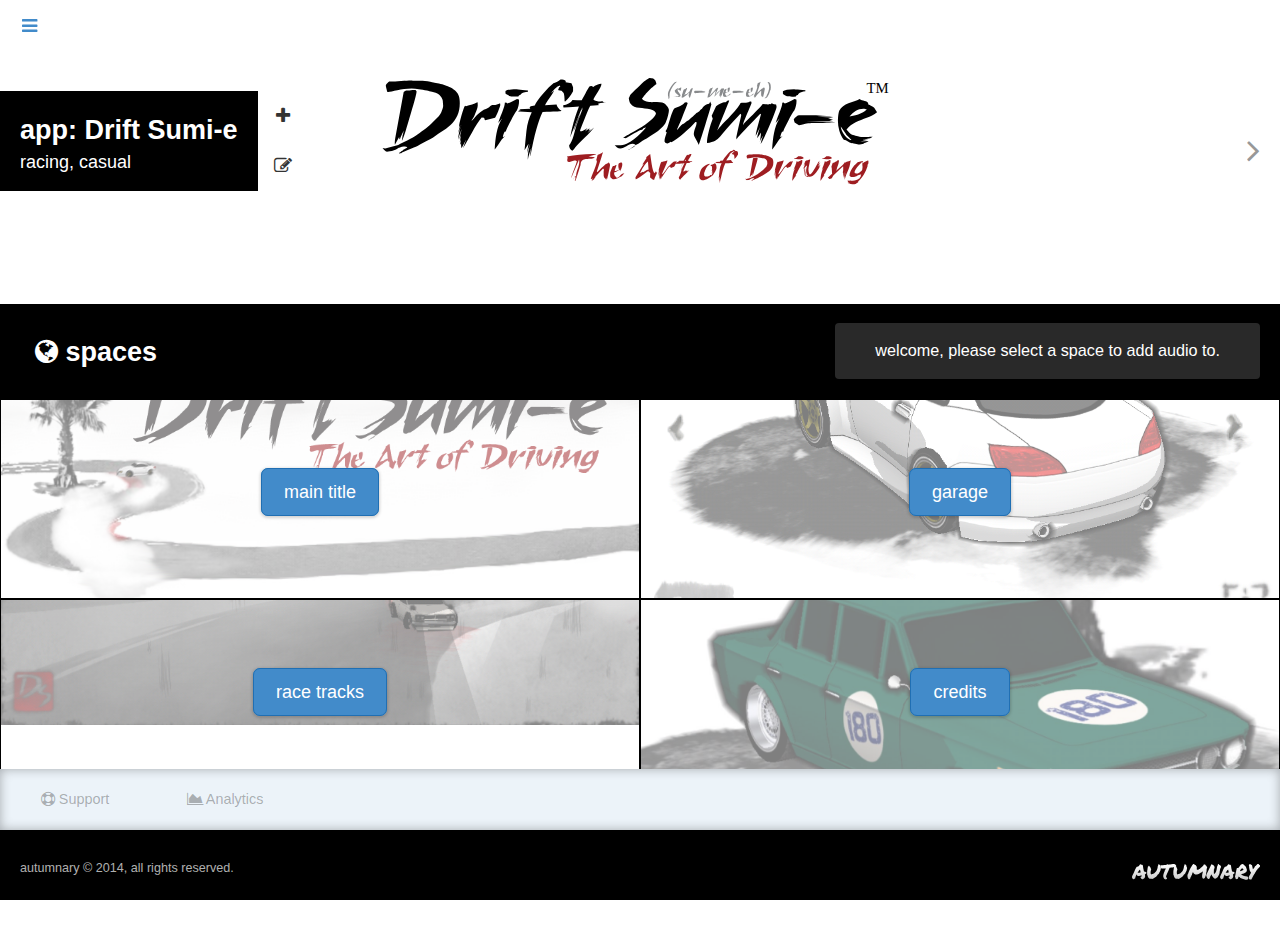
<file: index.html>
<!doctype html>
<html>
<head>
	<meta charset="utf-8">
	<title>autumnary</title>
	<link rel="stylesheet" href="stylesheets/bootstrap-custom.css">
	<link href="//maxcdn.bootstrapcdn.com/font-awesome/4.2.0/css/font-awesome.min.css" rel="stylesheet">
	<link rel="stylesheet" href="stylesheets/main.css">

	<script src="js/jquery-1.11.1.min.js"></script>
</head>
<body>
	
	<nav class="drawer">
		<span class="menu-button"><i class="fa fa-bars"></i></span>
		
		<div class="drawer-title">
			<h3><img src="img/autumnary.svg" alt="autumnary logo"></h3>
		</div>

		<div class="drawer-links">
			<ul>
				<li><i class="fa fa-tablet" style="margin-right:22px;"></i>&nbsp;&nbsp;apps</li>
				<li><i class="fa fa-area-chart"></i> analytics</li>
				<li><i class="fa fa-cogs"></i> settings</li>
				<li><i class="fa fa-support"></i> support</li>
			</ul>
		</div>
	</nav>

	<header class="container-fluid">

		<div class="header-title">
			<h2>app: Drift Sumi-e</h2>
			<p>racing, casual</p>

			<div class="settings">
				<span><i class="fa fa-plus"></i></span>
				<span><i class="fa fa-edit"></i></span>
			</div>
		</div>

		<div class="arrow-box">
			<i class="fa fa-angle-right"></i>
		</div>
	</header>

	<section id="spaces-selection" class="container-fluid">
		
		<div class="section-title row">
			<h3 class="col-sm-6"><i class="fa fa-globe"></i> spaces</h3>
			<div class="col-sm-6 notification-container">
				<div class="notification-box">
					<p>welcome, please select a space to add audio to.</p>
				</div>
			</div>
		</div>

		<div class="spaces">
			<div class="col-sm-6 space">
				<img class="title" src="img/DS_Banner.png" alt="">
				<a href="main-title.html" class="button">main title</a>
			</div>
			<div class="col-sm-6 space">
				<img class="garage" src="img/DS_garageE.png" alt="">
				<a href="#" class="button">garage</a>
			</div>
			<div class="col-sm-6 space">
				<img class="tracks" src="img/DS_in-game.png" alt="">
				<a href="#" class="button">race tracks</a>
			</div>
			<div class="col-sm-6 space">
				<img class="credits" src="img/DS_garageD-rs.jpg" alt="">
				<a href="#" class="button">credits</a>
			</div>
		</div>
	</section>
    <div class="row placeholder"></div>
	<div class="row thin-banner-ad">
		<span class="support">
			<i class="fa fa-support"></i>
			Support
		</span>
		<span class="support">
			<i class="fa fa-area-chart"></i>
			Analytics
		</span>
	</div>

	<footer>
		<p>autumnary &copy; 2014, all rights reserved.</p>
		<img src="img/autumnary.svg" alt="autumnary logo">
	</footer>





	<script src="js/drawer.js"></script>
</body>
</html>
</file>
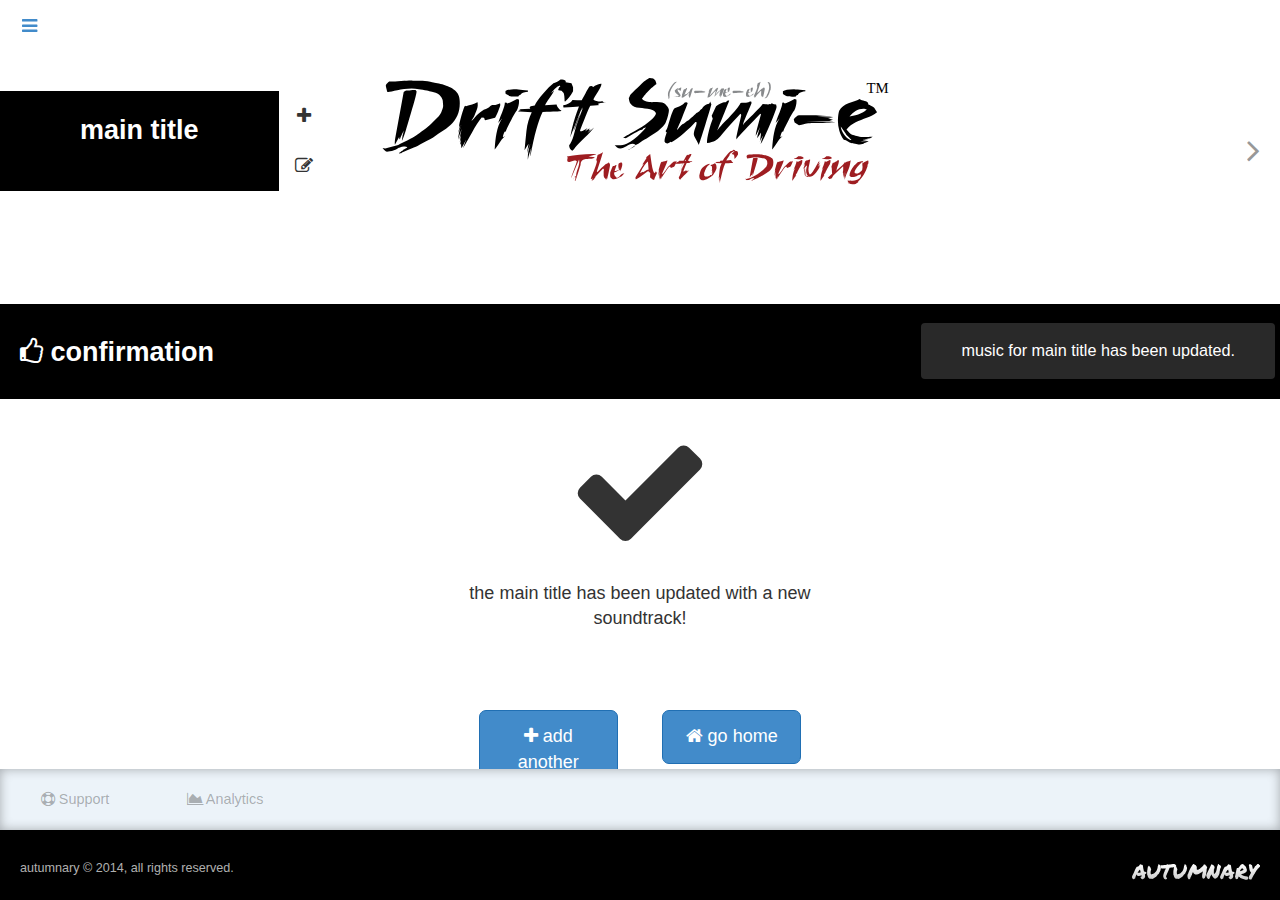
<file: confirmation.html>
<!doctype html>
<html>
<head>
	<meta charset="utf-8">
	<title>autumnary</title>
	<link rel="stylesheet" href="stylesheets/bootstrap-custom.css">
	<link href="//maxcdn.bootstrapcdn.com/font-awesome/4.2.0/css/font-awesome.min.css" rel="stylesheet">
	<link rel="stylesheet" href="stylesheets/main.css">

	<script src="js/jquery-1.11.1.min.js"></script>
</head>
<body>
	
	<nav class="drawer">
		<span class="menu-button"><i class="fa fa-bars"></i></span>
		
		<div class="drawer-title">
			<h3><img src="img/autumnary.svg" alt="autumnary logo"></h3>
		</div>

		<div class="drawer-links">
			<ul>
				<li><i class="fa fa-tablet" style="margin-right:22px;"></i>&nbsp;&nbsp;apps</li>
				<li><i class="fa fa-area-chart"></i> analytics</li>
				<li><i class="fa fa-cogs"></i> settings</li>
				<li><i class="fa fa-support"></i> support</li>
			</ul>
		</div>
	</nav>

	<header class="container-fluid">

		<div class="header-title" style="padding: 20px 80px;">
			<h2>main title</h2>
			<p></p>

			<div class="settings">
				<span><i class="fa fa-plus"></i></span>
				<span><i class="fa fa-edit"></i></span>
			</div>
		</div>

		<div class="arrow-box">
			<i class="fa fa-angle-right"></i>
		</div>
	</header>

	<section id="soundtracks" class="container-fluid">
		
		<div class="section-title row">
			<h3 class="col-sm-6"><i class="fa fa-thumbs-o-up"></i> confirmation</h3>
			<div class="col-sm-6 notification-container">
				<div class="notification-box">
					<p>music for main title has been updated.</p>
				</div>
			</div>
		</div>

		<div class="big-confirm col-sm-4 col-sm-offset-4">
			<i class="fa fa-check"></i>
			<p>the main title has been updated with a new soundtrack!</p>

			<div class="go-on-btns col-sm-12">

				<div class="col-sm-6">
					<a href="#"><i class="fa fa-plus"></i> add another</a>
				</div>
				<div class="col-sm-6">
					<a href="#"><i class="fa fa-home"></i> go home</a>
				</div>
			</div>
		</div>
		
	</section>

	<div class="row thin-banner-ad">
		<span class="support">
			<i class="fa fa-support"></i>
			Support
		</span>
		<span class="support">
			<i class="fa fa-area-chart"></i>
			Analytics
		</span>
	</div>

	<footer>
		<p>autumnary &copy; 2014, all rights reserved.</p>
		<img src="img/autumnary.svg" alt="autumnary logo">
	</footer>




	<script src="js/bootstrap-custom.min.js"></script>
	<script src="js/drawer.js"></script>
</body>
</html>
</file>
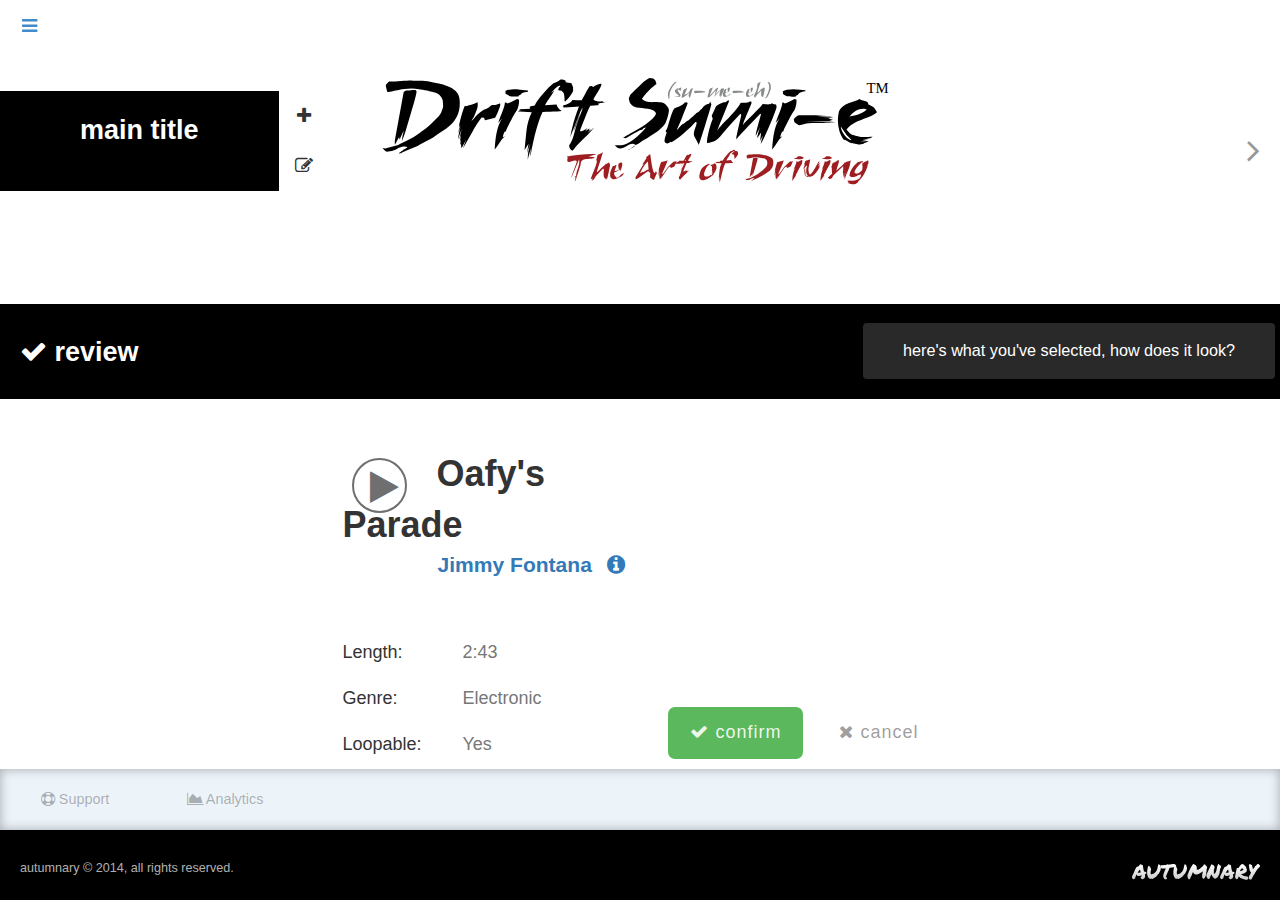
<file: final-review.html>
<!doctype html>
<html>
<head>
	<meta charset="utf-8">
	<title>autumnary</title>
	<link rel="stylesheet" href="stylesheets/bootstrap-custom.css">
	<link href="//maxcdn.bootstrapcdn.com/font-awesome/4.2.0/css/font-awesome.min.css" rel="stylesheet">
	<link rel="stylesheet" href="stylesheets/main.css">

	<script src="js/jquery-1.11.1.min.js"></script>
</head>
<body>
	
	<nav class="drawer">
		<span class="menu-button"><i class="fa fa-bars"></i></span>
		
		<div class="drawer-title">
			<h3><img src="img/autumnary.svg" alt="autumnary logo"></h3>
		</div>

		<div class="drawer-links">
			<ul>
				<li><i class="fa fa-tablet" style="margin-right:22px;"></i>&nbsp;&nbsp;apps</li>
				<li><i class="fa fa-area-chart"></i> analytics</li>
				<li><i class="fa fa-cogs"></i> settings</li>
				<li><i class="fa fa-support"></i> support</li>
			</ul>
		</div>
	</nav>

	<header class="container-fluid">

		<div class="header-title" style="padding: 20px 80px;">
			<h2>main title</h2>
			<p></p>

			<div class="settings">
				<span><i class="fa fa-plus"></i></span>
				<span><i class="fa fa-edit"></i></span>
			</div>
		</div>

		<div class="arrow-box">
			<i class="fa fa-angle-right"></i>
		</div>
	</header>

	<section id="soundtracks" class="container-fluid">
		
		<div class="section-title row">
			<h3 class="col-sm-6"><i class="fa fa-check"></i> review</h3>
			<div class="col-sm-6 notification-container">
				<div class="notification-box">
					<p>here's what you've selected, how does it look?</p>
				</div>
			</div>
		</div>

		<div class="final-review row">

			<div class="col-sm-6 col-sm-offset-3 review-item">

				<div class="col-sm-6">
					<h1><i class="fa fa-play"></i> Oafy's Parade</h1>
					<h3><a href="#">Jimmy Fontana <i class="fa fa-info-circle"></i></a></h3>

					<ul>
						<li><span>Length:</span> <span>2:43</span></li>
						<li><span>Genre:</span> <span>Electronic</span></li>
						<li><span>Loopable:</span> <span>Yes</span></li>
						<li><span>License:</span> <span>PPL</span></li>
					</ul>
				</div>

				<div class="proceed">
					<a href="confirmation.html" class="confirm"><i class="fa fa-check"></i> confirm</a>
					<a href="#" class="cancel"><i class="fa fa-close"></i> cancel</a>
				</div>
			</div>
		</div>
		
	</section>

	<div class="row thin-banner-ad">
		<span class="support">
			<i class="fa fa-support"></i>
			Support
		</span>
		<span class="support">
			<i class="fa fa-area-chart"></i>
			Analytics
		</span>
	</div>

	<footer>
		<p>autumnary &copy; 2014, all rights reserved.</p>
		<img src="img/autumnary.svg" alt="autumnary logo">
	</footer>




	<script src="js/bootstrap-custom.min.js"></script>
	<script src="js/drawer.js"></script>
</body>
</html>
</file>
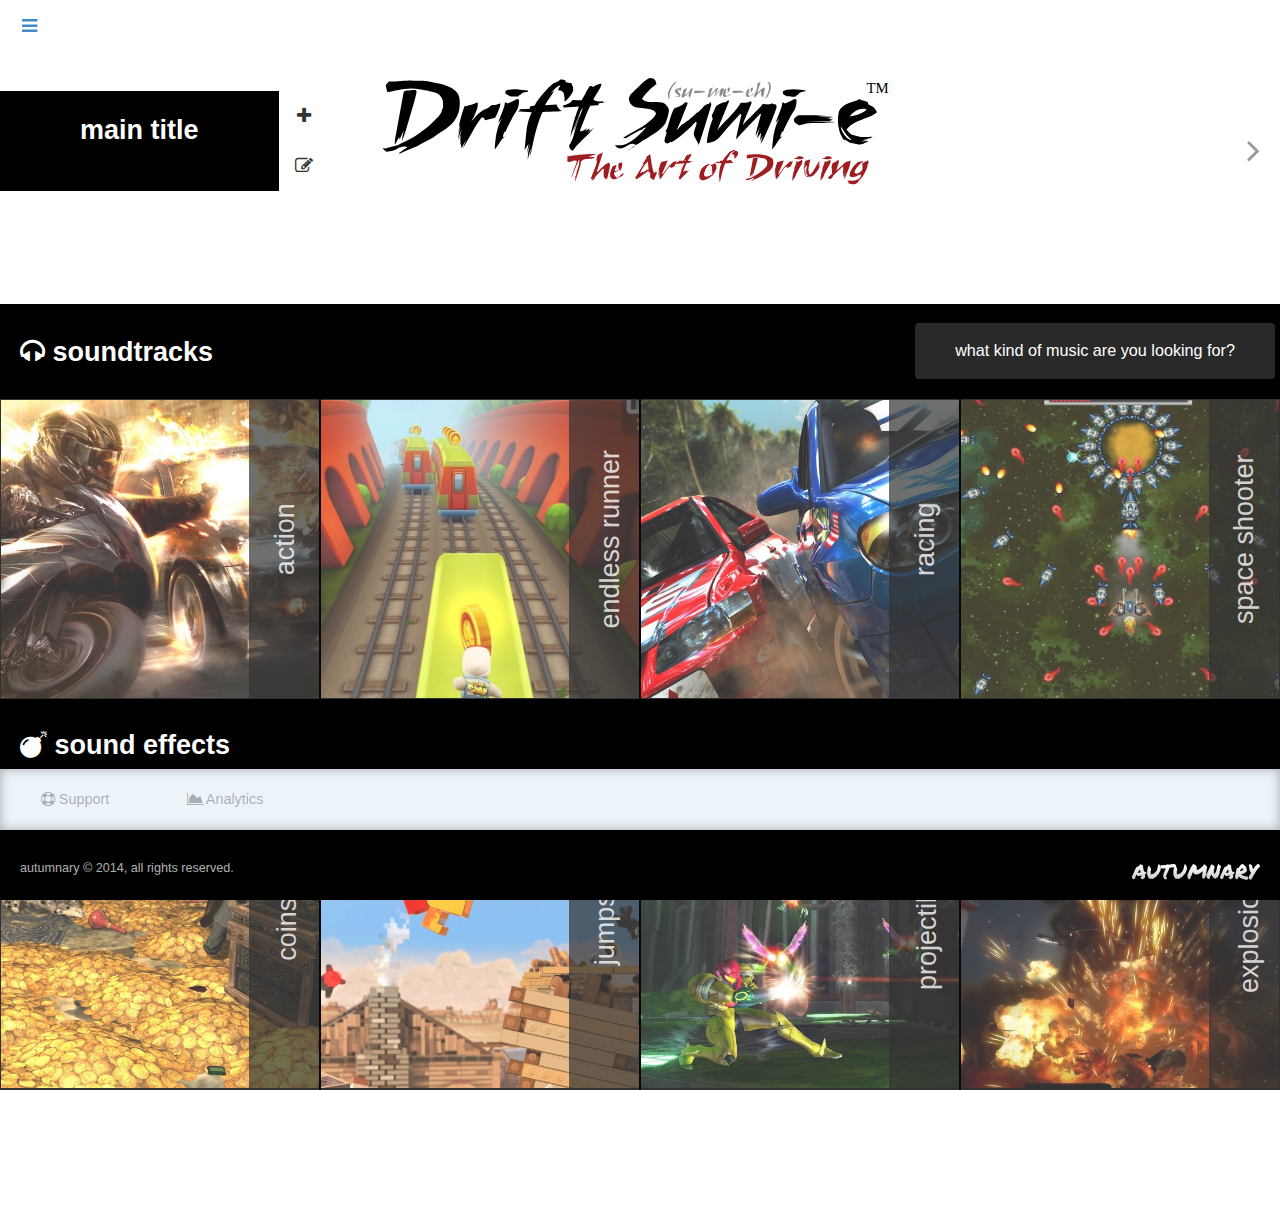
<file: main-title.html>
<!doctype html>
<html>
<head>
	<meta charset="utf-8">
	<title>autumnary</title>
	<link rel="stylesheet" href="stylesheets/bootstrap-custom.css">
	<link href="//maxcdn.bootstrapcdn.com/font-awesome/4.2.0/css/font-awesome.min.css" rel="stylesheet">
	<link rel="stylesheet" href="stylesheets/main.css">

	<script src="js/jquery-1.11.1.min.js"></script>
</head>
<body>
	
	<nav class="drawer">
		<span class="menu-button"><i class="fa fa-bars"></i></span>
		
		<div class="drawer-title">
			<h3><img src="img/autumnary.svg" alt="autumnary logo"></h3>
		</div>

		<div class="drawer-links">
			<ul>
				<li><i class="fa fa-tablet" style="margin-right:22px;"></i> apps</li>
				<li><i class="fa fa-area-chart"></i> analytics</li>
				<li><i class="fa fa-cogs"></i> settings</li>
				<li><i class="fa fa-support"></i> support</li>
			</ul>
		</div>
	</nav>

	<header class="container-fluid">

		<div class="header-title" style="padding: 20px 80px;">
			<h2>main title</h2>
			<p></p>

			<div class="settings">
				<span><i class="fa fa-plus"></i></span>
				<span><i class="fa fa-edit"></i></span>
			</div>
		</div>

		<div class="arrow-box">
			<i class="fa fa-angle-right"></i>
		</div>
	</header>

	<section id="soundtracks" class="container-fluid">
		
		<div class="section-title row">
			<h3 class="col-sm-6"><i class="fa fa-headphones"></i> soundtracks</h3>
			<div class="col-sm-6 notification-container">
				<div class="notification-box">
					<p>what kind of music are you looking for?</p>
				</div>
			</div>
		</div>

		<div class="categories">
			<!--
			<h4 style="margin-bottom:30px; margin-left: -15px;"><i class="fa fa-music"></i> music</h4>
			-->
			<div class="row music">

				<div class="col-sm-3 category action">
					<div class="category-title">
						<span>action</span>
					</div>
				</div>

				<div class="col-sm-3 category endless">
					<div class="category-title">
						<span>endless runner</span>
					</div>
				</div>
				
				<a href="catalog.html" class="col-sm-3 category racing">
					<div class="category-title">
						<span>racing</span>
					</div>
				</a>
				
				<div class="col-sm-3 category shooter">
					<div class="category-title">
						<span>space shooter</span>
					</div>
				</div>
			</div>

			<div style="background:#000;height:90px;" class="row">
				<h3 style="color:#fff;font-size:150%;padding-left:20px;"><i class="fa fa-bomb"></i> sound effects</h3>
			</div>

			<div class="row sfx">
				<!-- <h4 style="padding: 10px 0 5px;"><i class="fa fa-bomb"></i> sound effects</h4> -->
				<div class="col-sm-3 category coins">
					<div class="category-title">
						<span>coins</span>
					</div>
				</div>
				<div class="col-sm-3 category jumps">
					<div class="category-title">
						<span>jumps</span>
					</div>
				</div>
				<div class="col-sm-3 category projectiles">
					<div class="category-title">
						<span>projectiles</span>
					</div>
				</div>
				<div class="col-sm-3 category explosions">
					<div class="category-title">
						<span>explosions</span>
					</div>
				</div>
			</div>
		</div>
	</section>
    
	<div class="row thin-banner-ad">
		<span class="support">
			<i class="fa fa-support"></i>
			Support
		</span>
		<span class="support">
			<i class="fa fa-area-chart"></i>
			Analytics
		</span>
	</div>

	<footer>
		<p>autumnary &copy; 2014, all rights reserved.</p>
		<img src="img/autumnary.svg" alt="autumnary logo">
	</footer>





	<script src="js/drawer.js"></script>
</body>
</html>
</file>
<file: stylesheets/main.css>
/* line 1, ../sass/_base.scss */
html, body {
  width: 100%;
  margin: 0;
  padding: 0;
}

/* line 7, ../sass/_base.scss */
body {
  font-family: "Century Gothic",CenturyGothic,AppleGothic,sans-serif;
  font-size: 18px;
  overflow-x: hidden;
}

/* line 13, ../sass/_base.scss */
img {
  max-width: 100%;
}

/* == helpers == */
/* line 20, ../sass/_base.scss */
.center {
  text-align: center;
}

/* ============= */
/* line 28, ../sass/_base.scss */
section .section-title {
  background: black;
  color: #fff;
  padding: 0 20px;
}
/* line 33, ../sass/_base.scss */
section .section-title h3 {
  font-size: 150%;
}
/* line 39, ../sass/_base.scss */
section .notification-container .notification-box {
  background: rgba(255, 255, 255, 0.16);
  position: absolute;
  right: 0;
  padding: 0 40px;
  font-size: 90%;
  top: 17px;
  color: #fff;
  border-radius: 4px;
}

/* line 52, ../sass/_base.scss */
.search-filter-container {
  padding: 50px 0;
}
/* line 55, ../sass/_base.scss */
.search-filter-container input {
  text-indent: 1em;
  height: 44px;
  width: 100%;
}

/* line 64, ../sass/_base.scss */
.final-review .review-item {
  height: 380px;
}
/* line 69, ../sass/_base.scss */
.final-review .review-item h1, .final-review .review-item h3 {
  margin: 0;
}
/* line 72, ../sass/_base.scss */
.final-review .review-item h1 .fa, .final-review .review-item h3 .fa {
  margin-left: 9px;
}
/* line 77, ../sass/_base.scss */
.final-review .review-item h1 {
  margin-top: 45px;
}
/* line 81, ../sass/_base.scss */
.final-review .review-item h3 {
  margin-left: 95px;
}
/* line 85, ../sass/_base.scss */
.final-review .review-item ul {
  list-style: none;
  padding: 0;
  margin-top: 60px;
  width: 220px;
}
/* line 91, ../sass/_base.scss */
.final-review .review-item ul li {
  margin-bottom: 20px;
}
/* line 94, ../sass/_base.scss */
.final-review .review-item ul li span {
  width: 100px;
}
/* line 97, ../sass/_base.scss */
.final-review .review-item ul li span:nth-child(2) {
  float: right;
  text-align: left;
  color: #777;
}
/* line 106, ../sass/_base.scss */
.final-review .review-item .fa-play {
  border: 2px solid #333;
  border-radius: 50%;
  width: 55px;
  height: 55px;
  text-align: center;
  padding-top: 9px;
  padding-left: 9px;
  cursor: pointer;
  opacity: 0.7;
  position: relative;
  top: 14px;
  margin-right: 20px;
}
/* line 124, ../sass/_base.scss */
.final-review .review-item .fa-play:hover {
  opacity: 1;
}
/* line 129, ../sass/_base.scss */
.final-review .review-item .proceed {
  position: absolute;
  bottom: 20px;
  right: 20px;
}
/* line 134, ../sass/_base.scss */
.final-review .review-item .proceed a {
  display: block;
  padding: 13px 22px;
  float: left;
  margin: 0 7px;
  letter-spacing: 1px;
  text-decoration: none;
  border-radius: 7px;
  transition: all 0.3s ease;
}
/* line 144, ../sass/_base.scss */
.final-review .review-item .proceed a.confirm {
  background: #5cb85c;
  color: rgba(255, 255, 255, 0.9);
}
/* line 148, ../sass/_base.scss */
.final-review .review-item .proceed a.confirm:hover {
  background: #52ae52;
  color: white;
}
/* line 154, ../sass/_base.scss */
.final-review .review-item .proceed a.cancel {
  color: rgba(0, 0, 0, 0.4);
}
/* line 157, ../sass/_base.scss */
.final-review .review-item .proceed a.cancel:hover {
  color: #c50015;
}

/* line 166, ../sass/_base.scss */
.big-confirm {
  text-align: center;
  margin-top: 20px;
}
/* line 170, ../sass/_base.scss */
.big-confirm .fa-check {
  font-size: 800%;
}
/* line 174, ../sass/_base.scss */
.big-confirm .go-on-btns {
  margin: 60px auto 0;
}
/* line 177, ../sass/_base.scss */
.big-confirm .go-on-btns a {
  display: block;
  border-radius: 7px;
  background: #428BCA;
  border: 1px solid #206FB3;
  color: #fff;
  padding: 13px 22px;
  text-decoration: none;
  margin: 0 7px;
  transition: all 0.3s ease;
}
/* line 188, ../sass/_base.scss */
.big-confirm .go-on-btns a:hover {
  background: #327bbA;
}

/* line 1, ../sass/_drawer.scss */
.drawer {
  position: fixed;
  left: -200px;
  top: 0;
  z-index: 9;
  width: 200px;
  height: 100%;
  background: #141414;
  transition: all 0.4s ease;
}
/* line 11, ../sass/_drawer.scss */
.drawer.open {
  left: 0;
  box-shadow: 1px 0 6px 1px rgba(0, 0, 0, 0.3);
}
/* line 16, ../sass/_drawer.scss */
.drawer .menu-button {
  position: absolute;
  top: 14px;
  right: -37px;
  cursor: pointer;
  color: #428bca;
}
/* line 24, ../sass/_drawer.scss */
.drawer .drawer-title {
  background: rgba(255, 255, 255, 0.1);
  padding: 0.1em;
}
/* line 28, ../sass/_drawer.scss */
.drawer .drawer-title h3 {
  text-align: center;
  opacity: 0.8;
}
/* line 32, ../sass/_drawer.scss */
.drawer .drawer-title h3 img {
  width: 70%;
}
/* line 38, ../sass/_drawer.scss */
.drawer .drawer-links {
  margin-top: 80px;
}
/* line 41, ../sass/_drawer.scss */
.drawer .drawer-links ul {
  list-style: none;
  padding: 0;
}
/* line 45, ../sass/_drawer.scss */
.drawer .drawer-links ul li {
  padding: 9px 20px;
  color: #ddd;
  margin: 20px 0;
  cursor: pointer;
  transition: all 0.3s ease;
}
/* line 52, ../sass/_drawer.scss */
.drawer .drawer-links ul li:hover {
  background: #ddd;
  color: #333;
}
/* line 57, ../sass/_drawer.scss */
.drawer .drawer-links ul li .fa {
  margin-right: 20px;
}

/* line 1, ../sass/_header.scss */
header {
  height: 306px;
  position: relative;
  border-bottom: 2px solid #000;
  background: url(../img/ds_logo.svg) no-repeat center center;
  background-size: contain;
}
/* line 8, ../sass/_header.scss */
header .header-title {
  background: #000;
  color: #fff;
  margin: 0 -15px;
  padding: 20px;
  position: absolute;
  top: 30%;
  height: 100px;
}
/* line 17, ../sass/_header.scss */
header .header-title h2, header .header-title p {
  margin: 0;
}
/* line 25, ../sass/_header.scss */
header .header-title .settings {
  width: 50px;
  height: 50%;
  position: absolute;
  left: 100%;
  top: 0;
}
/* line 32, ../sass/_header.scss */
header .header-title .settings span {
  display: block;
  width: 100%;
  height: 100%;
  float: left;
  color: #333;
  text-align: center;
  line-height: 50px;
  cursor: pointer;
  transition: all 0.2s ease;
}
/* line 43, ../sass/_header.scss */
header .header-title .settings span:hover {
  background: rgba(66, 139, 202, 0.2);
}
/* line 50, ../sass/_header.scss */
header .arrow-box {
  position: absolute;
  right: 0;
  top: 0;
  line-height: 301px;
  padding: 0 20px;
  font-size: 200%;
  opacity: 0.5;
  height: 100%;
  transition: all 0.3s ease;
  cursor: pointer;
}
/* line 62, ../sass/_header.scss */
header .arrow-box:hover {
  opacity: 1;
}

/* line 1, ../sass/_spaces.scss */
.spaces {
  margin: 0 -15px;
}
/* line 4, ../sass/_spaces.scss */
.spaces .space {
  height: 200px;
  text-align: center;
  border: 1px solid black;
  overflow: hidden;
  filter: blur(50%);
  padding: 0;
}
/* line 12, ../sass/_spaces.scss */
.spaces .space:hover img {
  opacity: 1;
}
/* line 16, ../sass/_spaces.scss */
.spaces .space img {
  display: block;
  position: absolute;
  opacity: 0.5;
  transition: all 0.5s ease;
}
/* line 22, ../sass/_spaces.scss */
.spaces .space img.garage {
  top: -180px;
}
/* line 26, ../sass/_spaces.scss */
.spaces .space img.tracks {
  top: -300px;
}
/* line 30, ../sass/_spaces.scss */
.spaces .space img.title {
  top: -150px;
}
/* line 39, ../sass/_spaces.scss */
.spaces .space a {
  border-radius: 7px;
  background: #428BCA;
  border: 1px solid #206FB3;
  color: #fff;
  padding: 13px 22px;
  position: relative;
  top: 80px;
  text-decoration: none;
  box-shadow: 0px 1px 3px 1px rgba(0, 0, 0, 0.17);
}

/* line 1, ../sass/_soundtracks.scss */
#soundtracks {
  margin: 0 -15px;
}
/* line 4, ../sass/_soundtracks.scss */
#soundtracks .categories {
  height: auto;
  margin-bottom: 132px;
}
/* line 8, ../sass/_soundtracks.scss */
#soundtracks .categories h4 {
  padding: 0 20px;
  text-align: center;
  height: 30px;
}
/* line 14, ../sass/_soundtracks.scss */
#soundtracks .categories .row {
  margin: 0;
  height: 300px;
}
/* line 18, ../sass/_soundtracks.scss */
#soundtracks .categories .row .category {
  height: 100%;
  border: 1px solid #000;
  cursor: pointer;
  opacity: 0.8;
  transition: all 0.3s ease;
  outline: 1px solid #000;
}
/* line 26, ../sass/_soundtracks.scss */
#soundtracks .categories .row .category:hover {
  opacity: 1;
}
/* line 30, ../sass/_soundtracks.scss */
#soundtracks .categories .row .category .category-title {
  background: rgba(0, 0, 0, 0.7);
  color: rgba(255, 255, 255, 0.8);
  position: absolute;
  right: 0;
  height: 100%;
  width: 70px;
}
/* line 38, ../sass/_soundtracks.scss */
#soundtracks .categories .row .category .category-title span {
  display: inline-block;
  position: absolute;
  transform: rotate(-90deg);
  margin-top: 120px;
  font-size: 150%;
  white-space: nowrap;
}
/* line 49, ../sass/_soundtracks.scss */
#soundtracks .categories .row .category.action {
  background: url(../img/action.jpg) no-repeat;
  background-position: center center;
  background-size: cover;
}
/* line 54, ../sass/_soundtracks.scss */
#soundtracks .categories .row .category.action span {
  left: 0px;
}
/* line 59, ../sass/_soundtracks.scss */
#soundtracks .categories .row .category.endless {
  background: url(../img/endless.jpg) no-repeat;
  background-position: center center;
  background-size: cover;
}
/* line 64, ../sass/_soundtracks.scss */
#soundtracks .categories .row .category.endless span {
  left: -48px;
}
/* line 69, ../sass/_soundtracks.scss */
#soundtracks .categories .row .category.racing {
  background: url(../img/racing.jpg) no-repeat;
  background-position: center center;
  background-size: cover;
}
/* line 79, ../sass/_soundtracks.scss */
#soundtracks .categories .row .category.shooter {
  background: url(../img/shooter.jpg) no-repeat;
  background-position: center center;
  background-size: cover;
}
/* line 84, ../sass/_soundtracks.scss */
#soundtracks .categories .row .category.shooter span {
  left: -50px;
}
/* line 89, ../sass/_soundtracks.scss */
#soundtracks .categories .row .category.coins {
  background: url(../img/coins.jpg) no-repeat;
  background-position: center center;
  background-size: cover;
}
/* line 94, ../sass/_soundtracks.scss */
#soundtracks .categories .row .category.coins span {
  left: 7px;
}
/* line 99, ../sass/_soundtracks.scss */
#soundtracks .categories .row .category.jumps {
  background: url(../img/jump.jpg) no-repeat;
  background-position: center top;
  background-size: cover;
}
/* line 104, ../sass/_soundtracks.scss */
#soundtracks .categories .row .category.jumps span {
  left: 0px;
}
/* line 109, ../sass/_soundtracks.scss */
#soundtracks .categories .row .category.projectiles {
  background: url(../img/shoot.jpg) no-repeat;
  background-position: center center;
  background-size: cover;
}
/* line 114, ../sass/_soundtracks.scss */
#soundtracks .categories .row .category.projectiles span {
  left: -23px;
}
/* line 119, ../sass/_soundtracks.scss */
#soundtracks .categories .row .category.explosions {
  background: url(../img/explosion.jpg) no-repeat;
  background-position: center center;
  background-size: cover;
}
/* line 124, ../sass/_soundtracks.scss */
#soundtracks .categories .row .category.explosions span {
  left: -24px;
}


/* line 2, ../sass/_catalog.scss */
.catalog ul {
  list-style: none;
  padding: 0;
  width: 100%;
  text-align: center;
}
/* line 8, ../sass/_catalog.scss */
.catalog ul li {
  display: inline-block;
  padding: 0 20px;
  color: rgba(66, 139, 202, 0.7);
  cursor: pointer;
}
/* line 14, ../sass/_catalog.scss */
.catalog ul li.active {
  color: #428bca;
  border: 1px solid #428bca;
  border-radius: 7px;
}
/* line 20, ../sass/_catalog.scss */
.catalog ul li:hover:not(.active) {
  color: #428bca;
}

/* line 1, ../sass/_bottom-banner.scss */
.thin-banner-ad {
  height: 61px;
  background: #ECF3F9;
  box-shadow: inset 0 0 11px 0 rgba(0, 0, 0, 0.3);
  width: 100%;
  padding: 0;
  margin-left: 0;
  text-align: left;
  position: fixed;
  bottom: 70px;
  z-index: 99;
}
/* line 13, ../sass/_bottom-banner.scss */
.thin-banner-ad span {
  display: block;
  width: 150px;
  height: 100%;
  float: left;
  text-align: center;
  vertical-align: middle;
  color: rgba(0, 0, 0, 0.3);
  cursor: pointer;
  transition: all 0.2s ease;
  font-size: 80%;
  line-height: 61px;
}
/* line 26, ../sass/_bottom-banner.scss */
.thin-banner-ad span:hover {
  color: black;
  background: rgba(255, 255, 255, 0.5);
}

/* line 1, ../sass/_footer.scss */
footer {
  background: #000;
  color: #fff;
  position: fixed;
  bottom: 0;
  width: 100%;
  height: 70px;
  z-index: 99;
}
/* line 9, ../sass/_footer.scss */
footer img {
  position: absolute;
  right: 20px;
  bottom: 20px;
  max-width: 10%;
}
/* line 16, ../sass/_footer.scss */
footer p {
  font-size: 70%;
  color: rgba(255, 255, 255, 0.7);
  line-height: 50px;
  text-indent: 20px;
}

/*fix for scroll issue*/
.placeholder {
    height: 131px;
}
</file>
